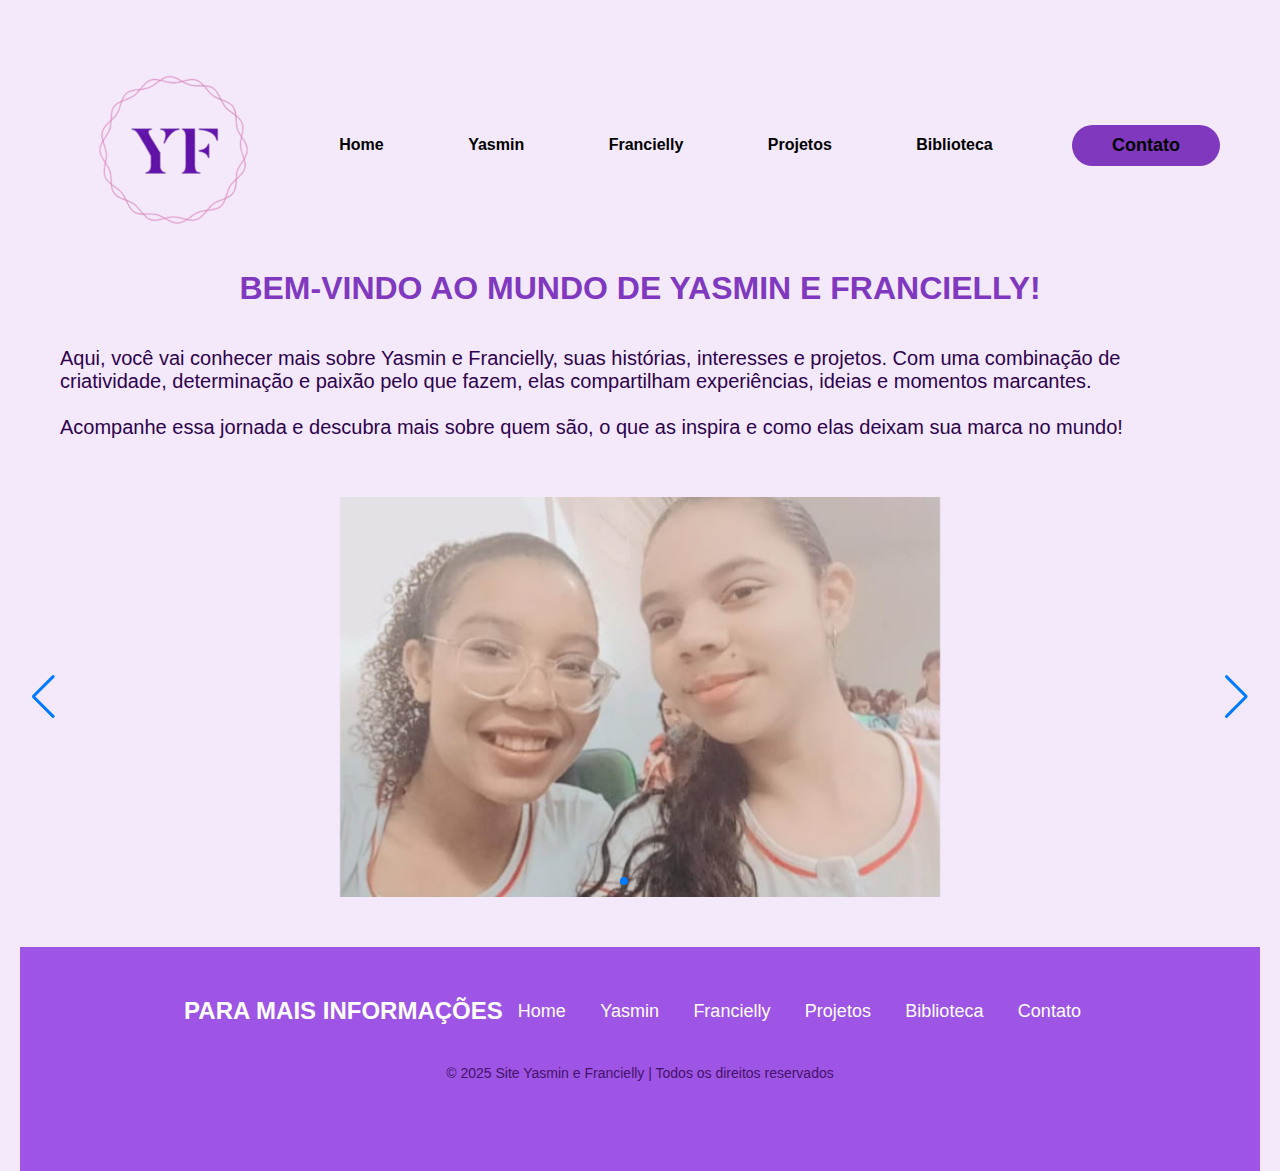
<file: index.html>
<!DOCTYPE html>
<html lang="pt-br">
<head>
    <meta charset="UTF-8">
    <meta name="viewport" content="width=device-width, initial-scale=1.0">
    <title>Yasmin e Francielly</title>
    <link rel="preconnect" href="https://fonts.googleapis.com">
    <link rel="preconnect" href="https://fonts.gstatic.com" crossorigin>
    <link href="https://fonts.googleapis.com/css2?family=Poppins:wght@100;200;300;400;500;600;700;800;900&display=swap" rel="stylesheet">
    <link rel="stylesheet" href="styles.css">
    <link rel="stylesheet" href="https://cdn.jsdelivr.net/npm/swiper@10/swiper-bundle.min.css"/>
    <style>
        .swiper-slide img {
            width: 100%;
            max-width: 600px;
            height: 400px;
            object-fit: cover;
            display: block;
            margin: auto;
        }

        .swiper {
            display: flex;
            justify-content: center;
            align-items: center;
        }
    </style>
</head>
<body>
    <header>
        <div class="interface">
            <div class="logo">
                <a href="#"><img src="img/logo.png" alt="Logo"></a>
            </div>
            <nav class="menu-desktop">
                <ul>
                    <li><a href="index.html"><b>Home</b></a></li>
                    <li><a href="yasmin.html"><b>Yasmin</b></a></li>
                    <li><a href="francielly.html"><b>Francielly</b></a></li>
                    <li><a href="projetos.html"><b>Projetos</b></a></li>
                    <li><a href="biblioteca.html"><b>Biblioteca</b></a></li>
                </ul>
            </nav>
            <div class="contato">
                <a href="formulario.html"><button>Contato</button></a>
            </div>
        </div>
    </header>

    <main>
        <section class="site">
            <div class="interface">
                <div class="flex">
                    <div class="toposite">
                        <h1>BEM-VINDO AO MUNDO DE YASMIN E FRANCIELLY!</h1>
                        <p>
                            Aqui, você vai conhecer mais sobre Yasmin e Francielly, suas histórias, interesses e projetos.
                            Com uma combinação de criatividade, determinação e paixão pelo que fazem, elas compartilham experiências, ideias e momentos marcantes.
                            <br><br>
                            Acompanhe essa jornada e descubra mais sobre quem são, o que as inspira e como elas deixam sua marca no mundo!
                        </p>
                        <br>
                        <div class="swiper mySwiper">
                            <div class="swiper-wrapper">
                                <div class="swiper-slide"><img src="img/duas.jpg" alt="Imagem 1"></div>
                                <div class="swiper-slide"><img src="img/meet.jpg" alt="Imagem 2"></div>
                                <div class="swiper-slide"><img src="img/minefran.jpg" alt="Imagem 3"></div>
                            </div>
                            <div class="swiper-button-next"></div>
                            <div class="swiper-button-prev"></div>
                            <div class="swiper-pagination"></div>
                        </div>
                    </div>
                </div>
            </div>
        </section>
    </main>

    <footer class="footer">
        <div class="footer-content">
            <h2>PARA MAIS INFORMAÇÕES</h2>
            <nav>
                <a href="index.html">Home</a>
                <a href="yasmin.html">Yasmin</a>
                <a href="francielly.html">Francielly</a>
                <a href="projetos.html">Projetos</a>
                <a href="biblioteca.html">Biblioteca</a>
                <a href="formulario.html">Contato</a>
            </nav>
            <p>&copy; 2025 Site Yasmin e Francielly | Todos os direitos reservados</p>
        </div>
    </footer>

    <script src="https://cdn.jsdelivr.net/npm/swiper@10/swiper-bundle.min.js"></script>
    <script>
        var swiper = new Swiper(".mySwiper", {
            spaceBetween: 30,
            loop: true,
            navigation: {
                nextEl: ".swiper-button-next",
                prevEl: ".swiper-button-prev",
            },
            pagination: {
                el: ".swiper-pagination",
                clickable: true,
            },
            autoplay: {
                delay: 2500,
                disableOnInteraction: false,
            },
        });
    </script>
    
</body>
</html>
</file>
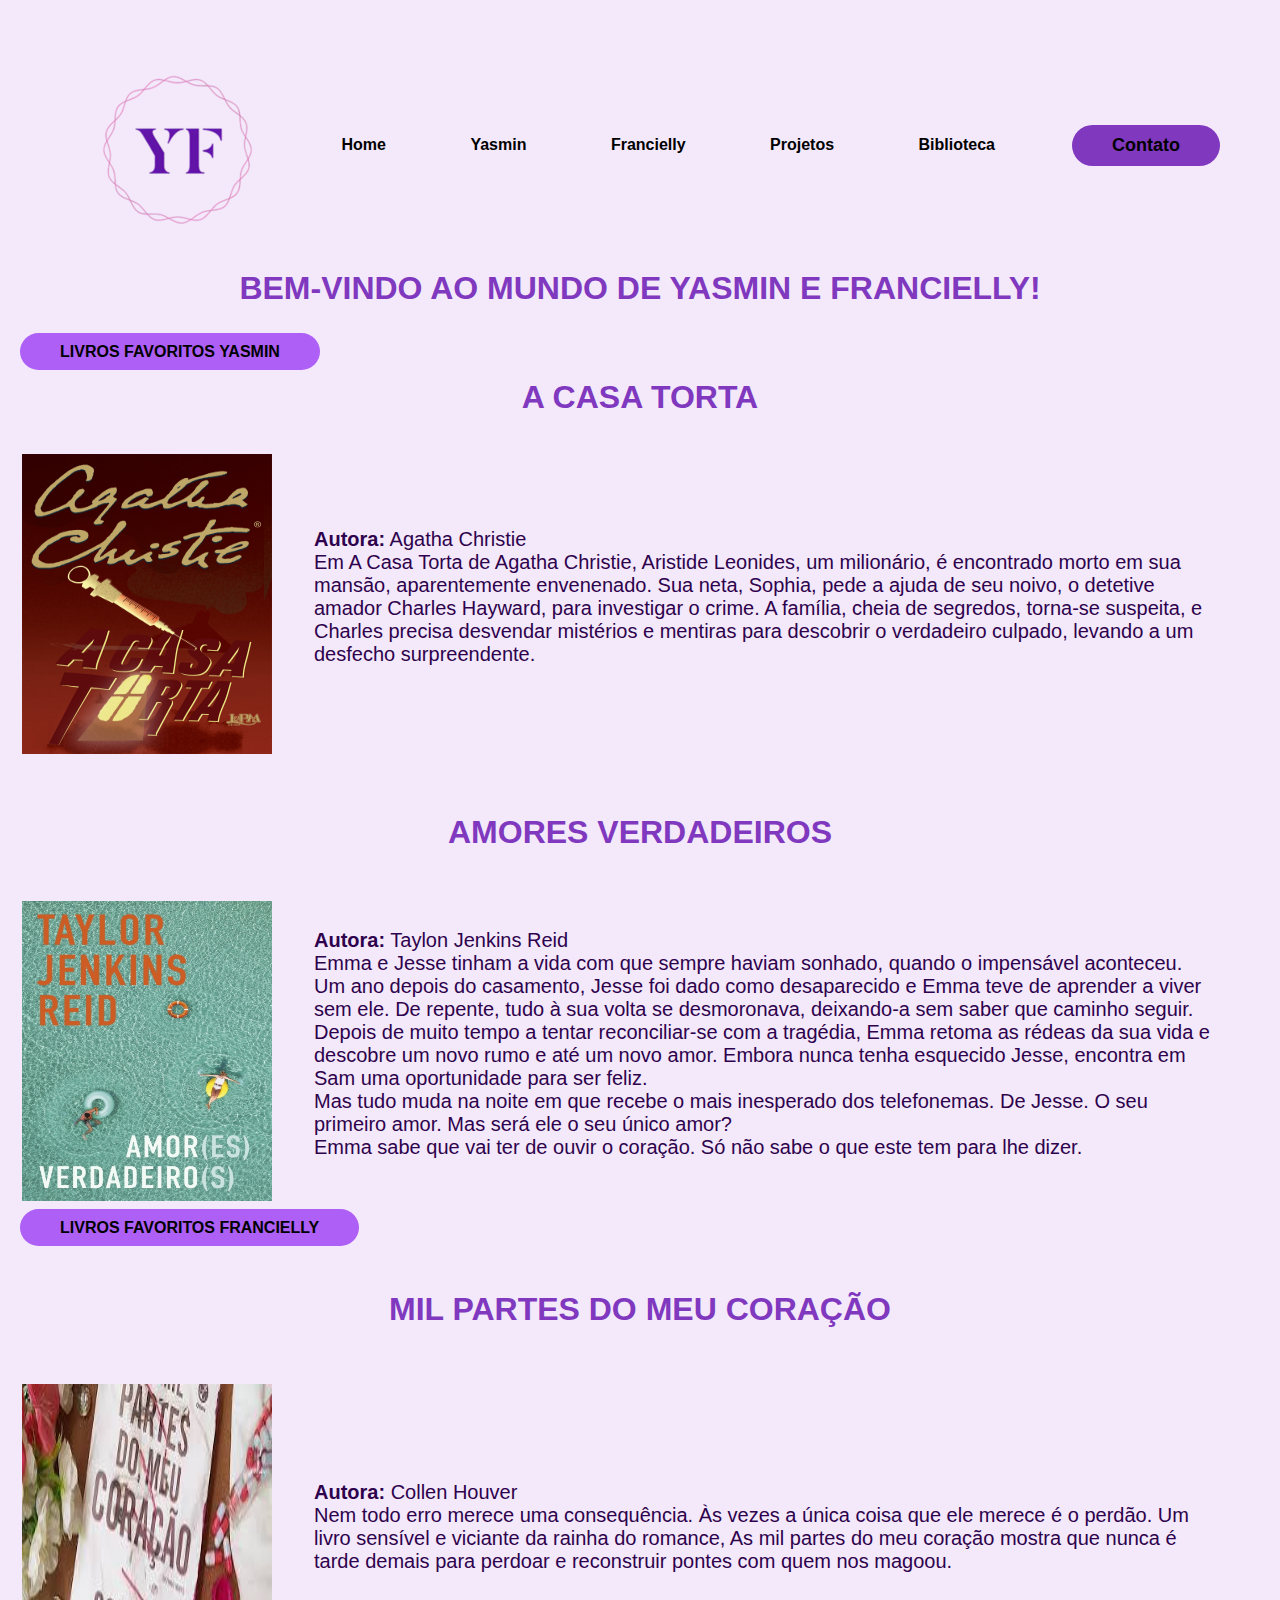
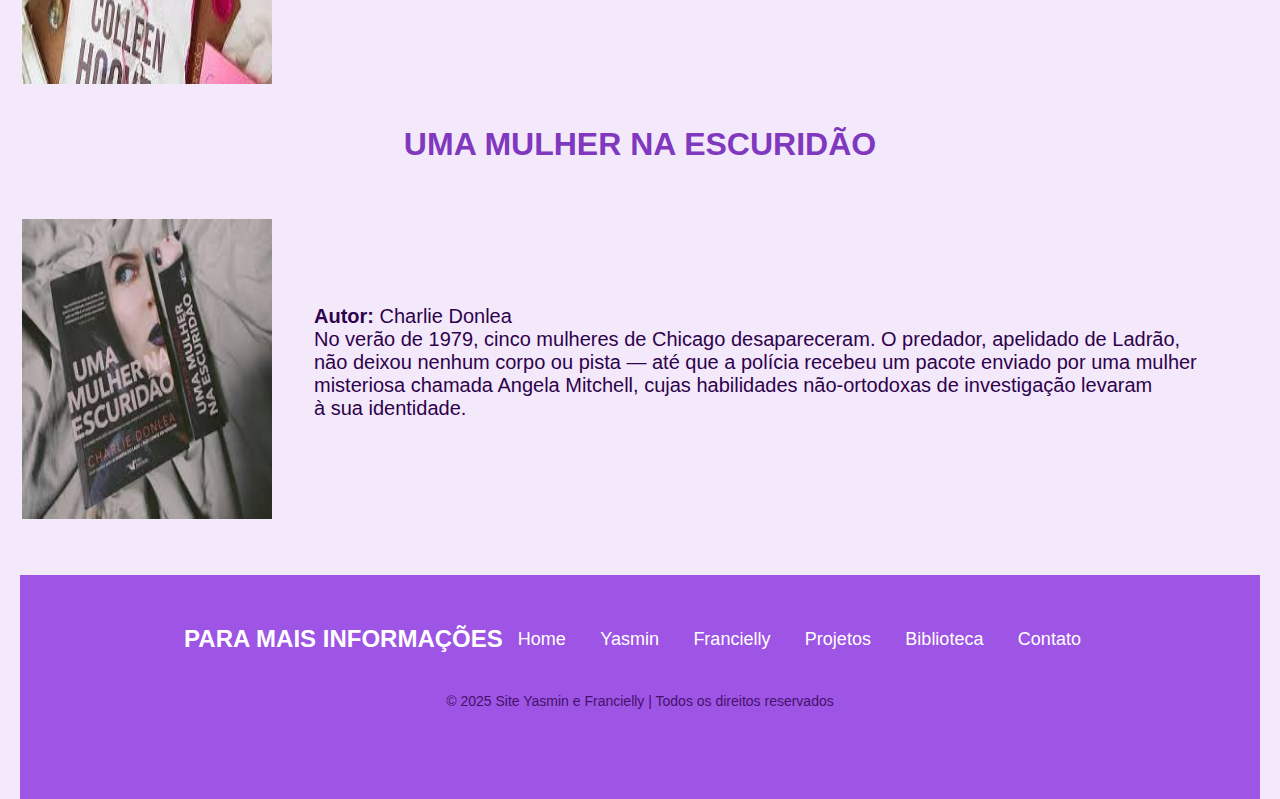
<file: biblioteca.html>
<!DOCTYPE html>
<html lang="pt-br">
<head>
    <meta charset="UTF-8">
    <meta name="viewport" content="width=device-width, initial-scale=1.0">
    <title>Mundo</title>
    <link rel="preconnect" href="https://fonts.googleapis.com">
<link rel="preconnect" href="https://fonts.googleapis.com">
    <link rel="preconnect" href="https://fonts.gstatic.com" crossorigin>
    <link href="https://fonts.googleapis.com/css2?family=Poppins:ital,wght@0,100;0,200;0,300;0,400;0,500;0,600;0,700;0,800;0,900;1,100;1,200;1,300;1,400;1,500;1,600;1,700;1,800;1,900&display=swap" rel="stylesheet">  <link rel="stylesheet" href="styles.css">
</head>
<body>
    <header>
        <div class="interface">
<div class="logo">
    <a href=""></a>
    <img src="img/logo.png" alt="Logo">
</div>
<nav class="menu-desktop">
<ul>
    <li><a href="index.html"><b>Home</b></a></li>
    <li><a href="yasmin.html"><b>Yasmin</b></a></li>
    <li><a href="francielly.html"><b>Francielly</b></a></li>
    <li><a href="projetos.html"><b>Projetos</b></a></li>
    <li><a href="biblioteca.html"><b>Biblioteca</b></a></li>
</ul>
</nav>
<div class="contato">
    <a href="formulario.html"><button>Contato</button></a>
      
    </a>
</div>
    </div>
    </header>

<main>
    <section class="site"></section>
    <div class="interface">
        <div class="flex">
        <div class="toposite">
            <h1>BEM-VINDO AO MUNDO DE YASMIN E FRANCIELLY! </h1><br><br>
            <table>
                <tr>
                    <a href="biblioteca.html" class="link">LIVROS FAVORITOS YASMIN</a><br><br>
                    <h1>A CASA TORTA</h1><br><br>
                  <td><img  width="250" height="300" src='img/a_casa_torta.jpg'/></td>
                  
                  <td><p><b>Autora:</b> Agatha Christie <br>Em A Casa Torta de Agatha Christie, Aristide Leonides, um milionário, é encontrado morto em sua mansão, aparentemente envenenado. Sua neta, Sophia, pede a ajuda de seu noivo, o detetive amador Charles Hayward, para investigar o crime. A família, cheia de segredos, torna-se suspeita, e Charles precisa desvendar mistérios e mentiras para descobrir o verdadeiro culpado, levando a um desfecho surpreendente. </p></br></td> 
                </tr>
               
              </table>
              <table>
                <tr>
                    <br><br>
                  <td><img  width="250" height="300" src='img/amores-verdadeiros.jpg'/></td><br>
                  <h1>AMORES VERDADEIROS</h1><br><br>
                  <td>  <p>      <b>Autora:</b> Taylon Jenkins Reid <br> Emma e Jesse tinham a vida com que sempre haviam sonhado, quando o impensável aconteceu. Um ano depois do casamento, Jesse foi dado como desaparecido e Emma teve de aprender a viver sem ele. De repente, tudo à sua volta se desmoronava, deixando-a sem saber que caminho seguir.
                    <br>Depois de muito tempo a tentar reconciliar-se com a tragédia, Emma retoma as rédeas da sua vida e descobre um novo rumo e até um novo amor. Embora nunca tenha esquecido Jesse, encontra em Sam uma oportunidade para ser feliz.
               <br>Mas tudo muda na noite em que recebe o mais inesperado dos telefonemas. De Jesse. O seu primeiro amor. Mas será ele o seu único amor?
               <br>Emma sabe que vai ter de ouvir o coração. Só não sabe o que este tem para lhe dizer.</p> </br></td> 
           
                </tr>
         
              </table>



              <table>
                <tr>
              <a href="biblioteca.html" class="link">LIVROS FAVORITOS FRANCIELLY</a><br><br>
              <br><br>
              <h1>MIL PARTES DO MEU CORAÇÃO</h1><br><br>
              <td><img  width="250" height="300" src='img/imagem.jpg'/></td><br>
              <td> <p><b>Autora:</b> Collen Houver <br>
                Nem todo erro merece uma consequência. Às vezes a única coisa que ele merece é o perdão. Um livro sensível e viciante da rainha do romance, As mil partes do meu coração mostra que nunca é tarde demais para perdoar e reconstruir pontes com quem nos magoou. </p></br></td> 
            </tr>
        </table>

        
        <table>
            <tr>
                <br><br>
          <h1>UMA MULHER NA ESCURIDÃO</h1><br><br>
          <td><img  width="250" height="300" src='img/livroimagem.jpg'/></td><br>
          <td> <p><b>Autor:</b> Charlie Donlea 
<br>
            No verão de 1979, cinco mulheres de Chicago desapareceram. O predador, apelidado de Ladrão, não deixou nenhum corpo ou pista ― até que a polícia recebeu um pacote enviado por uma mulher misteriosa chamada Angela Mitchell, cujas habilidades não-ortodoxas de investigação levaram à sua identidade.</p></br></td> 
        </tr>
    </table>

                
</main>
<footer class="footer">
    <div class="footer-content">
        <h2>PARA MAIS INFORMAÇÕES</h2>
        <nav>
           <a href="index.html">Home</a>
            <a href="yasmin.html">Yasmin</a>
            <a href="francielly.html">Francielly</a>
            <a href="projetos.html">Projetos</a>
            <a href="biblioteca.html">Biblioteca</a>
           <a href="formulario.html">Contato</a>
        </nav>
        <p>&copy; 2025 Site Yasmin e Francielly | Todos os direitos reservados</p>
    </div>
</footer>
  
</body>
</html>
</file>
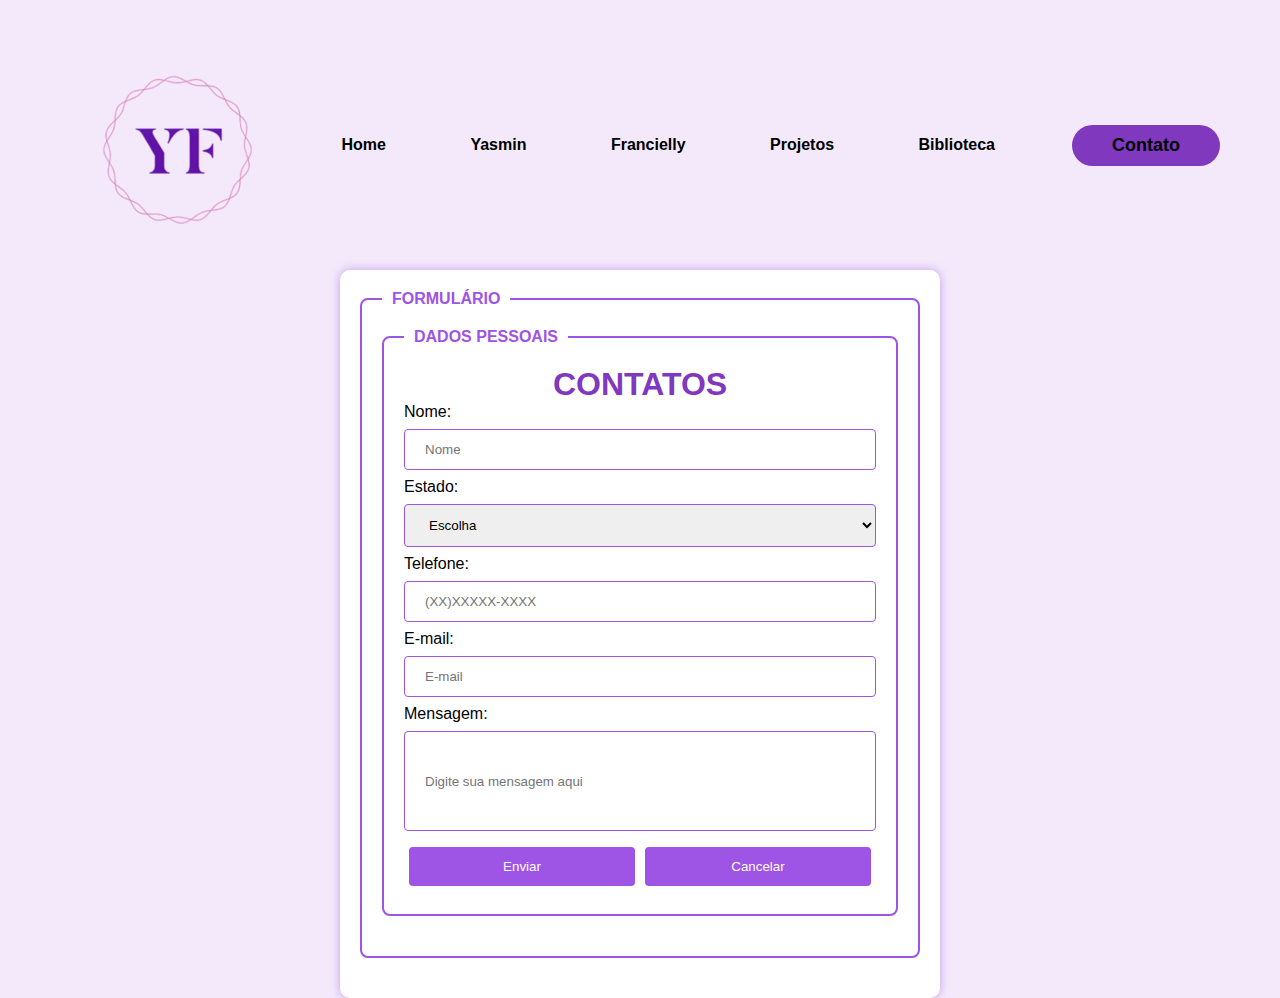
<file: formulario.html>
<!DOCTYPE html>
<html lang="pt-br">
<head>
  <meta charset="UTF-8" />
  <meta name="viewport" content="width=device-width, initial-scale=1.0"/>
  <link rel="stylesheet" href="styles.css" />
  <title>Criar Conta</title>
</head>
<!DOCTYPE html>
<html lang="pt-br">
<head>
    <meta charset="UTF-8">
    <meta name="viewport" content="width=device-width, initial-scale=1.0">
    <title>Mundo</title>
    <link rel="preconnect" href="https://fonts.googleapis.com">
<link rel="preconnect" href="https://fonts.googleapis.com">
    <link rel="preconnect" href="https://fonts.gstatic.com" crossorigin>
    <link href="https://fonts.googleapis.com/css2?family=Poppins:ital,wght@0,100;0,200;0,300;0,400;0,500;0,600;0,700;0,800;0,900;1,100;1,200;1,300;1,400;1,500;1,600;1,700;1,800;1,900&display=swap" rel="stylesheet">  <link rel="stylesheet" href="styles.css">
</head>
<body>
    <header>
        <div class="interface">
<div class="logo">
    <a href=""></a>
    <img src="img/logo.png" alt="Logo">
</div>
<nav class="menu-desktop">
<ul>
    <li><a href="index.html"><b>Home</b></a></li>
    <li><a href="yasmin.html"><b>Yasmin</b></a></li>
    <li><a href="francielly.html"><b>Francielly</b></a></li>
    <li><a href="projetos.html"><b>Projetos</b></a></li>
    <li><a href="biblioteca.html"><b>Biblioteca</b></a></li>
</ul>
</nav>
<div class="contato">
    <a href="formulario.html"><button>Contato</button></a>
      
    </a>
</div>
    </div>
    </header>

<main>
<body>
  <div class="container">
    <fieldset class="field">
      <legend>FORMULÁRIO</legend>

      <fieldset class="field">
        <legend>DADOS PESSOAIS</legend>

        <h1>CONTATOS</h1>
        <form method="post" autocomplete="on">

          <label for="nome">Nome: </label>
          <input type="text" name="lnome" id="nome" required minlength="5" placeholder="Nome" autocomplete="username" />

          <label for="iest">Estado:</label>
          <select name="estado" id="iest">
            <option value="" selected>Escolha</option>
            <optgroup>
              <option value="">Acre</option>
              <option value="">Alagoas</option>
              <option value="">Amapá</option>
              <option value="">Amazonas</option>
              <option value="">Bahia</option>
              <option value="">Ceará</option>
              <option value="">Espírito Santo</option>
              <option value="">Goiás</option>
              <option value="">Maranhão</option>
              <option value="">Mato Grosso</option>
              <option value="">Mato Grosso do Sul</option>
              <option value="">Minas Gerais</option>
              <option value="">Pará</option>
              <option value="">Paraíba</option>
              <option value="">Paraná</option>
              <option value="">Pernambuco</option>
              <option value="">Piauí</option>
              <option value="">Rio de Janeiro</option>
              <option value="">Rio Grande do Norte</option>
              <option value="">Rio Grande do Sul</option>
              <option value="">Rondônia</option>
              <option value="">Roraima</option>
              <option value="">Santa Catarina</option>
              <option value="">São Paulo</option>
              <option value="">Sergipe</option>
              <option value="">Tocantins</option>
            </optgroup>
          </select>

          <label for="fone">Telefone: </label>
          <input type="number" name="itel" id="fone" required placeholder="(XX)XXXXX-XXXX" autocomplete="tel" />

          <label for="e-mail">E-mail: </label>
          <input type="text" name="le-mail" id="e-mail" required placeholder="E-mail" />

          <label for="username">Mensagem:</label>
          <input type="text" id="username" name="username" required placeholder="Digite sua mensagem aqui" />

          <div class="botoes">
            <input type="submit" value="Enviar" />
            <input type="reset" value="Cancelar" />
          </div>

        </form>
      </fieldset>
    </fieldset>
  </div>
</body>
</html>
</file>
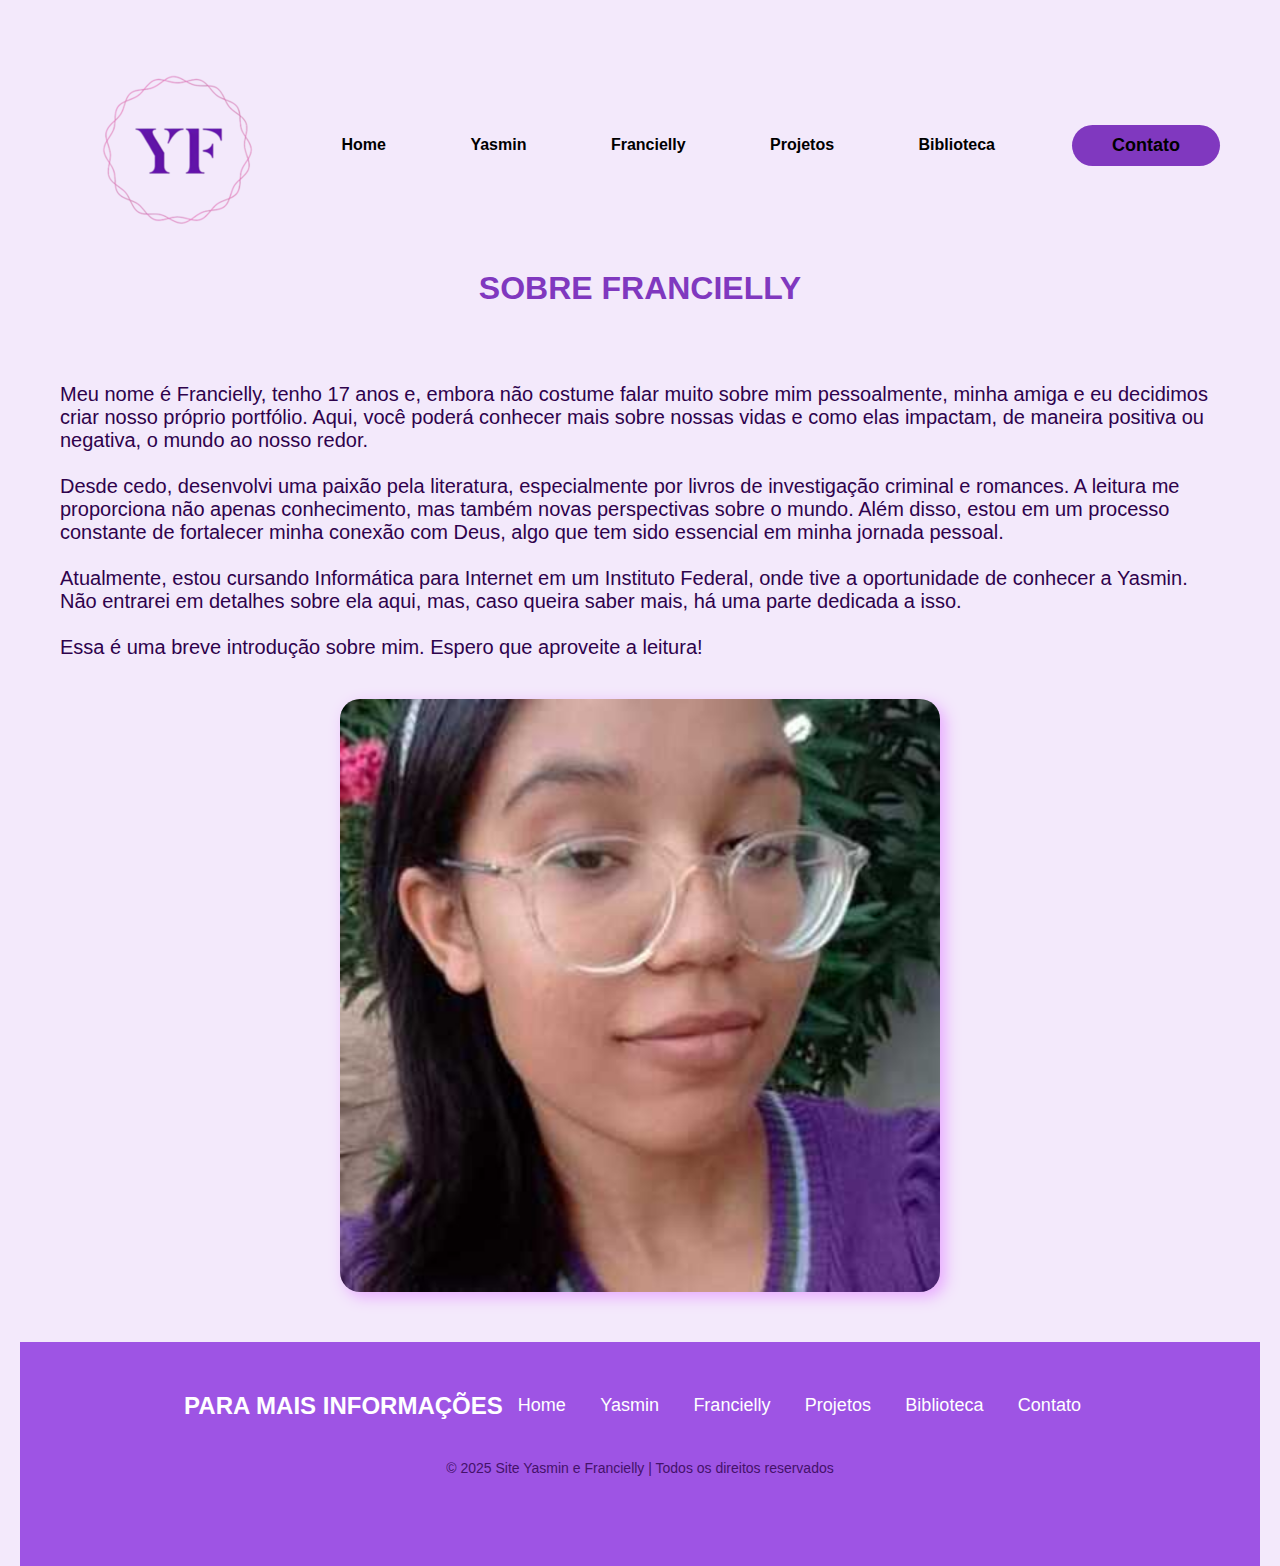
<file: francielly.html>
<!DOCTYPE html>
<html lang="pt-br">
<head>
    <meta charset="UTF-8">
    <meta name="viewport" content="width=device-width, initial-scale=1.0">
    <title>Mundo</title>
    <link rel="preconnect" href="https://fonts.googleapis.com">
<link rel="preconnect" href="https://fonts.googleapis.com">
    <link rel="preconnect" href="https://fonts.gstatic.com" crossorigin>
    <link href="https://fonts.googleapis.com/css2?family=Poppins:ital,wght@0,100;0,200;0,300;0,400;0,500;0,600;0,700;0,800;0,900;1,100;1,200;1,300;1,400;1,500;1,600;1,700;1,800;1,900&display=swap" rel="stylesheet">  <link rel="stylesheet" href="styles.css">
</head>
<body>
    <header>
        <div class="interface">
<div class="logo">
    <a href=""></a>
    <img src="img/logo.png" alt="Logo">
</div>
<nav class="menu-desktop">
<ul>
    <li><a href="index.html"><b>Home</b></a></li>
    <li><a href="yasmin.html"><b>Yasmin</b></a></li>
    <li><a href="francielly.html"><b>Francielly</b></a></li>
    <li><a href="projetos.html"><b>Projetos</b></a></li>
    <li><a href="biblioteca.html"><b>Biblioteca</b></a></li>
</ul>
</nav>
<div class="contato">
  <a href="formulario.html"><button>Contato</button></a>
     
    </a>
</div>
    </div>
    </header>

<main>
    <section class="site"></section>
    <div class="interface">
        <div class="flex">
        <div class="toposite">
            <h1>SOBRE FRANCIELLY</h1><br><br>
            <p>Meu nome é Francielly, tenho 17 anos e, embora não costume falar muito sobre mim pessoalmente, minha amiga e eu decidimos criar nosso próprio portfólio. Aqui, você poderá conhecer mais sobre nossas vidas e como elas impactam, de maneira positiva ou negativa, o mundo ao nosso redor.

                <br> <br>
                Desde cedo, desenvolvi uma paixão pela literatura, especialmente por livros de investigação criminal e romances. A leitura me proporciona não apenas conhecimento, mas também novas perspectivas sobre o mundo. Além disso, estou em um processo constante de fortalecer minha conexão com Deus, algo que tem sido essencial em minha jornada pessoal.
                <br> <br>

                Atualmente, estou cursando Informática para Internet em um Instituto Federal, onde tive a oportunidade de conhecer a Yasmin. Não entrarei em detalhes sobre ela aqui, mas, caso queira saber mais, há uma parte dedicada a isso.

                <br> <br>
                Essa é uma breve introdução sobre mim. Espero que aproveite a leitura!</p>
<img src="img/fra.jpg" alt="duas" class="duas" style="display: block; margin: auto;">
</main>
<footer class="footer">
    <div class="footer-content">
        <h2>PARA MAIS INFORMAÇÕES</h2>
        <nav>
           <a href="index.html">Home</a>
            <a href="yasmin.html">Yasmin</a>
            <a href="francielly.html">Francielly</a>
            <a href="projetos.html">Projetos</a>
            <a href="biblioteca.html">Biblioteca</a>
            <a href="formulario.html">Contato</a>
        </nav>
        <p>&copy; 2025 Site Yasmin e Francielly | Todos os direitos reservados</p>
    </div>
</footer>
  
</body>
</html>
</file>
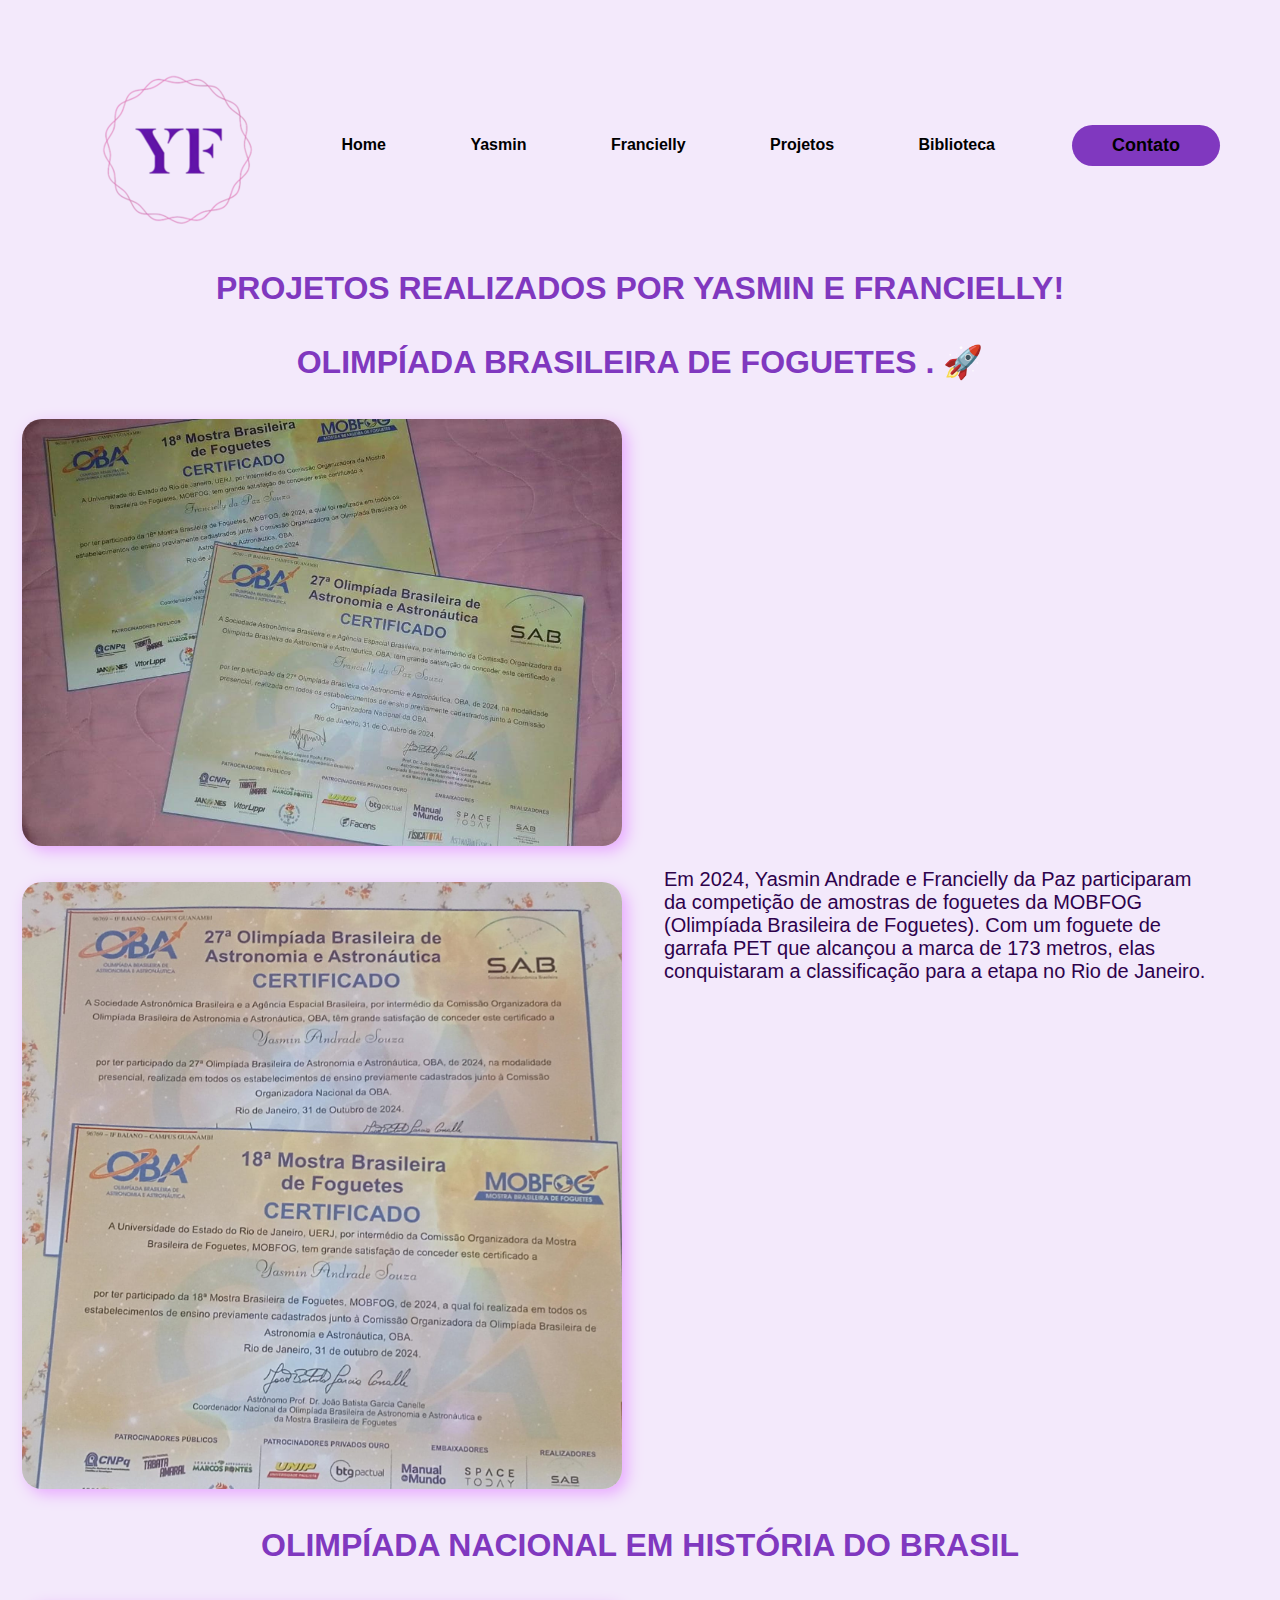
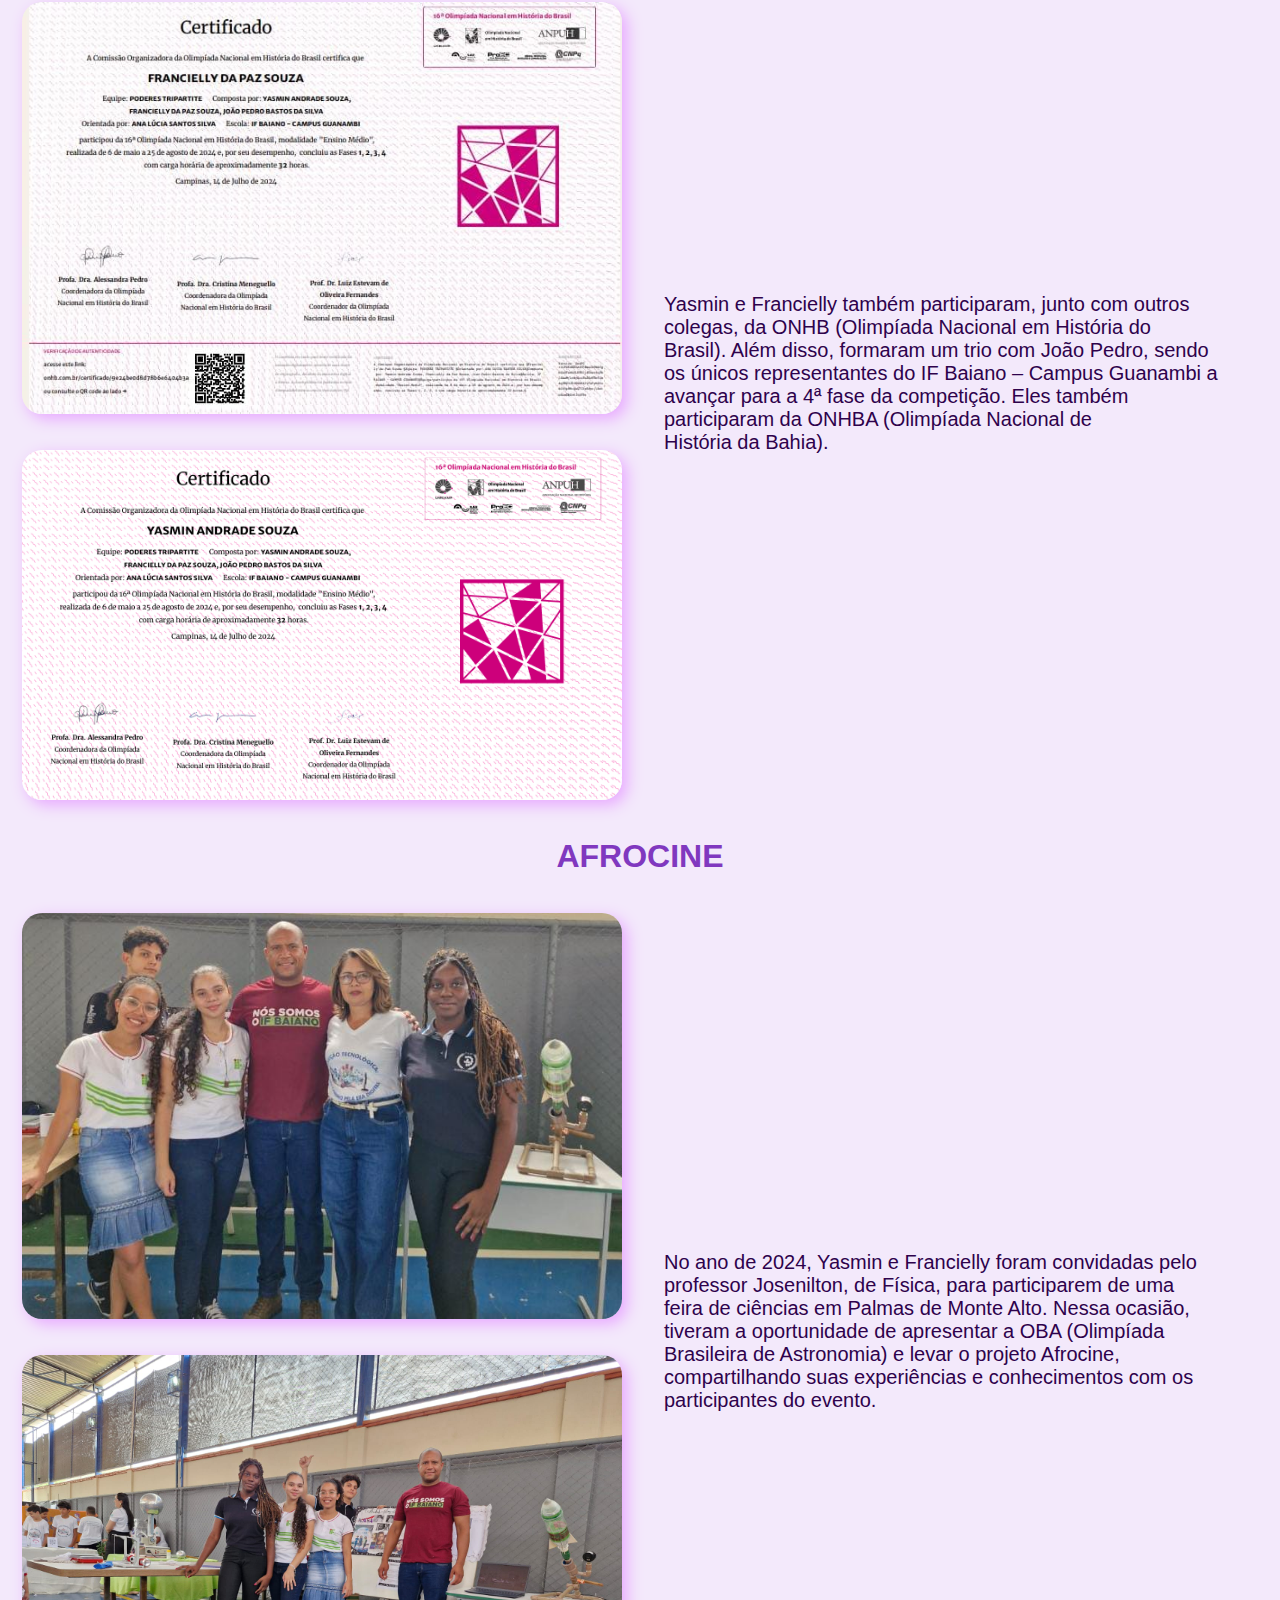
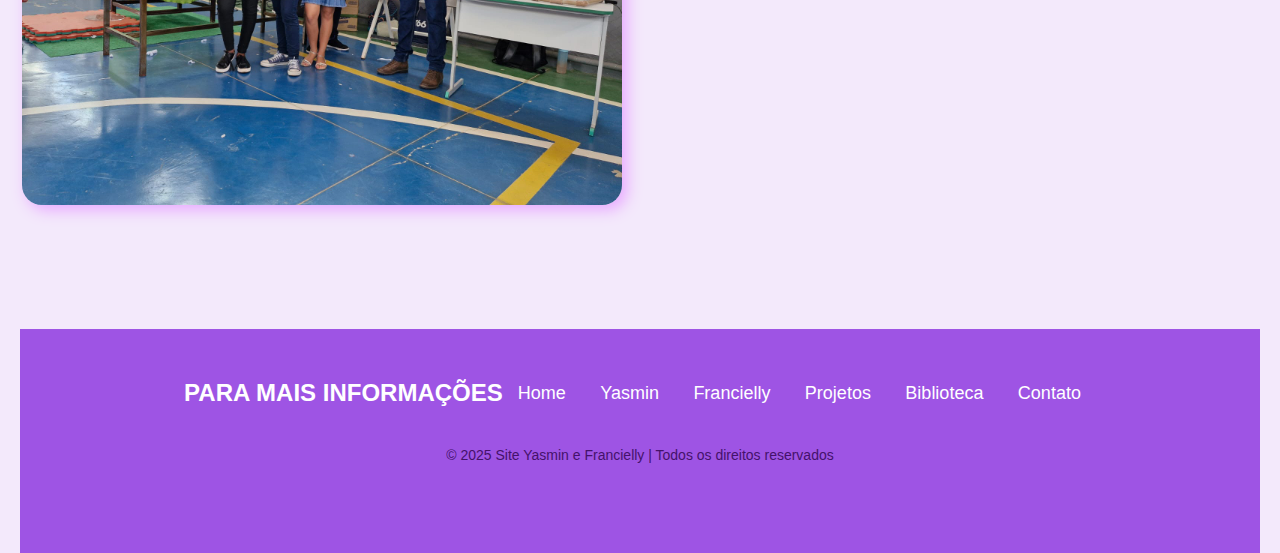
<file: projetos.html>
<!DOCTYPE html>
<html lang="pt-br">
<head>
    <meta charset="UTF-8">
    <meta name="viewport" content="width=device-width, initial-scale=1.0">
    <title>Mundo</title>
    <link rel="preconnect" href="https://fonts.googleapis.com">
<link rel="preconnect" href="https://fonts.googleapis.com">
    <link rel="preconnect" href="https://fonts.gstatic.com" crossorigin>
    <link href="https://fonts.googleapis.com/css2?family=Poppins:ital,wght@0,100;0,200;0,300;0,400;0,500;0,600;0,700;0,800;0,900;1,100;1,200;1,300;1,400;1,500;1,600;1,700;1,800;1,900&display=swap" rel="stylesheet">  <link rel="stylesheet" href="styles.css">
</head>
<body>
    <header>
        <div class="interface">
<div class="logo">
    <a href=""></a>
    <img src="img/logo.png" alt="Logo">
</div>
<nav class="menu-desktop">
<ul>
    <li><a href="index.html"><b>Home</b></a></li>
    <li><a href="yasmin.html"><b>Yasmin</b></a></li>
    <li><a href="francielly.html"><b>Francielly</b></a></li>
    <li><a href="projetos.html"><b>Projetos</b></a></li>
    <li><a href="biblioteca.html"><b>Biblioteca</b></a></li>
</ul>
</nav>
<div class="contato">
  <a href="formulario.html"><button>Contato</button></a>
     
    </a>
</div>
    </div>
    </header>

<main>
    <section class="site"></section>
    <div class="interface">
        <div class="flex">
        <div class="toposite">
            <h1>PROJETOS REALIZADOS POR YASMIN E FRANCIELLY!</h1><br><br>
            <table>
                <tr>
                    
                    <h1>OLIMPÍADA BRASILEIRA DE FOGUETES . 🚀</h1><br><br>
                  <td> <img src="img/onhbfran.jpg" alt="duas" class="duas" style="display: block; margin: auto;"><br> <br>
                    <img src="img/certioba.jpg" alt="duas" class="duas" style="display: block; margin: auto;"><br> <br></td>
                  
                  <td> <p class="aumentoletra">Em 2024, Yasmin Andrade e Francielly da Paz participaram da competição de amostras de foguetes da MOBFOG (Olimpíada Brasileira de Foguetes). Com um foguete de garrafa PET que alcançou a marca de 173 metros, elas conquistaram a classificação para a etapa no Rio de Janeiro.
                    <br><br><br><br></br></td> 
                </tr>
               
              </table>
              <table>
                <tr>
                    
                    <h1>OLIMPÍADA NACIONAL EM HISTÓRIA DO BRASIL </h1><br><br>
                  <td> <img src="img/certificadooo.jpg" alt="duas" class="duas" style="display: block; margin: auto;"><br> <br>
                    <img src="img/certificadoonhb.png" alt="duas" class="duas" style="display: block; margin: auto;"><br> <br></td>
                  
                  <td> <p class="aumentoletra">Yasmin e Francielly também participaram, junto com outros colegas, da ONHB (Olimpíada Nacional em História do Brasil). Além disso, formaram um trio com João Pedro, sendo os únicos representantes do IF Baiano – Campus Guanambi a avançar para a 4ª fase da competição. Eles também participaram da ONHBA (Olimpíada Nacional de História da Bahia).
                    <br><br><br><br></br></td> 
                </tr>
               
              </table>

              <table>
                <tr>
                    
                    <h1>AFROCINE</h1><br><br>
                  <td> <img src="img/cine.jpg" alt="duas" class="duas" style="display: block; margin: auto;"><br> <br>
                    <img src="img/afrocine.jpg" alt="duas" class="duas" style="display: block; margin: auto;"><br> <br></td>
                  
                  <td>  <p class="aumentoletra">No ano de 2024, Yasmin e Francielly foram convidadas pelo professor Josenilton, de Física, para participarem de uma feira de ciências em Palmas de Monte Alto. Nessa ocasião, tiveram a oportunidade de apresentar a OBA (Olimpíada Brasileira de Astronomia) e levar o projeto Afrocine, compartilhando suas experiências e conhecimentos com os participantes do evento.
                    <br><br><br><br></br></td> 
                </tr>
               
              </table>

            <br> <br>
</main>
<footer class="footer">
    <div class="footer-content">
        <h2>PARA MAIS INFORMAÇÕES</h2>
        <nav>
           <a href="index.html">Home</a>
            <a href="yasmin.html">Yasmin</a>
            <a href="francielly.html">Francielly</a>
            <a href="projetos.html">Projetos</a>
            <a href="biblioteca.html">Biblioteca</a>
            <a href="formulario.html">Contato</a>
        </nav>
        <p>&copy; 2025 Site Yasmin e Francielly | Todos os direitos reservados</p>
    </div>
</footer>
  
</body>
</html>
</file>
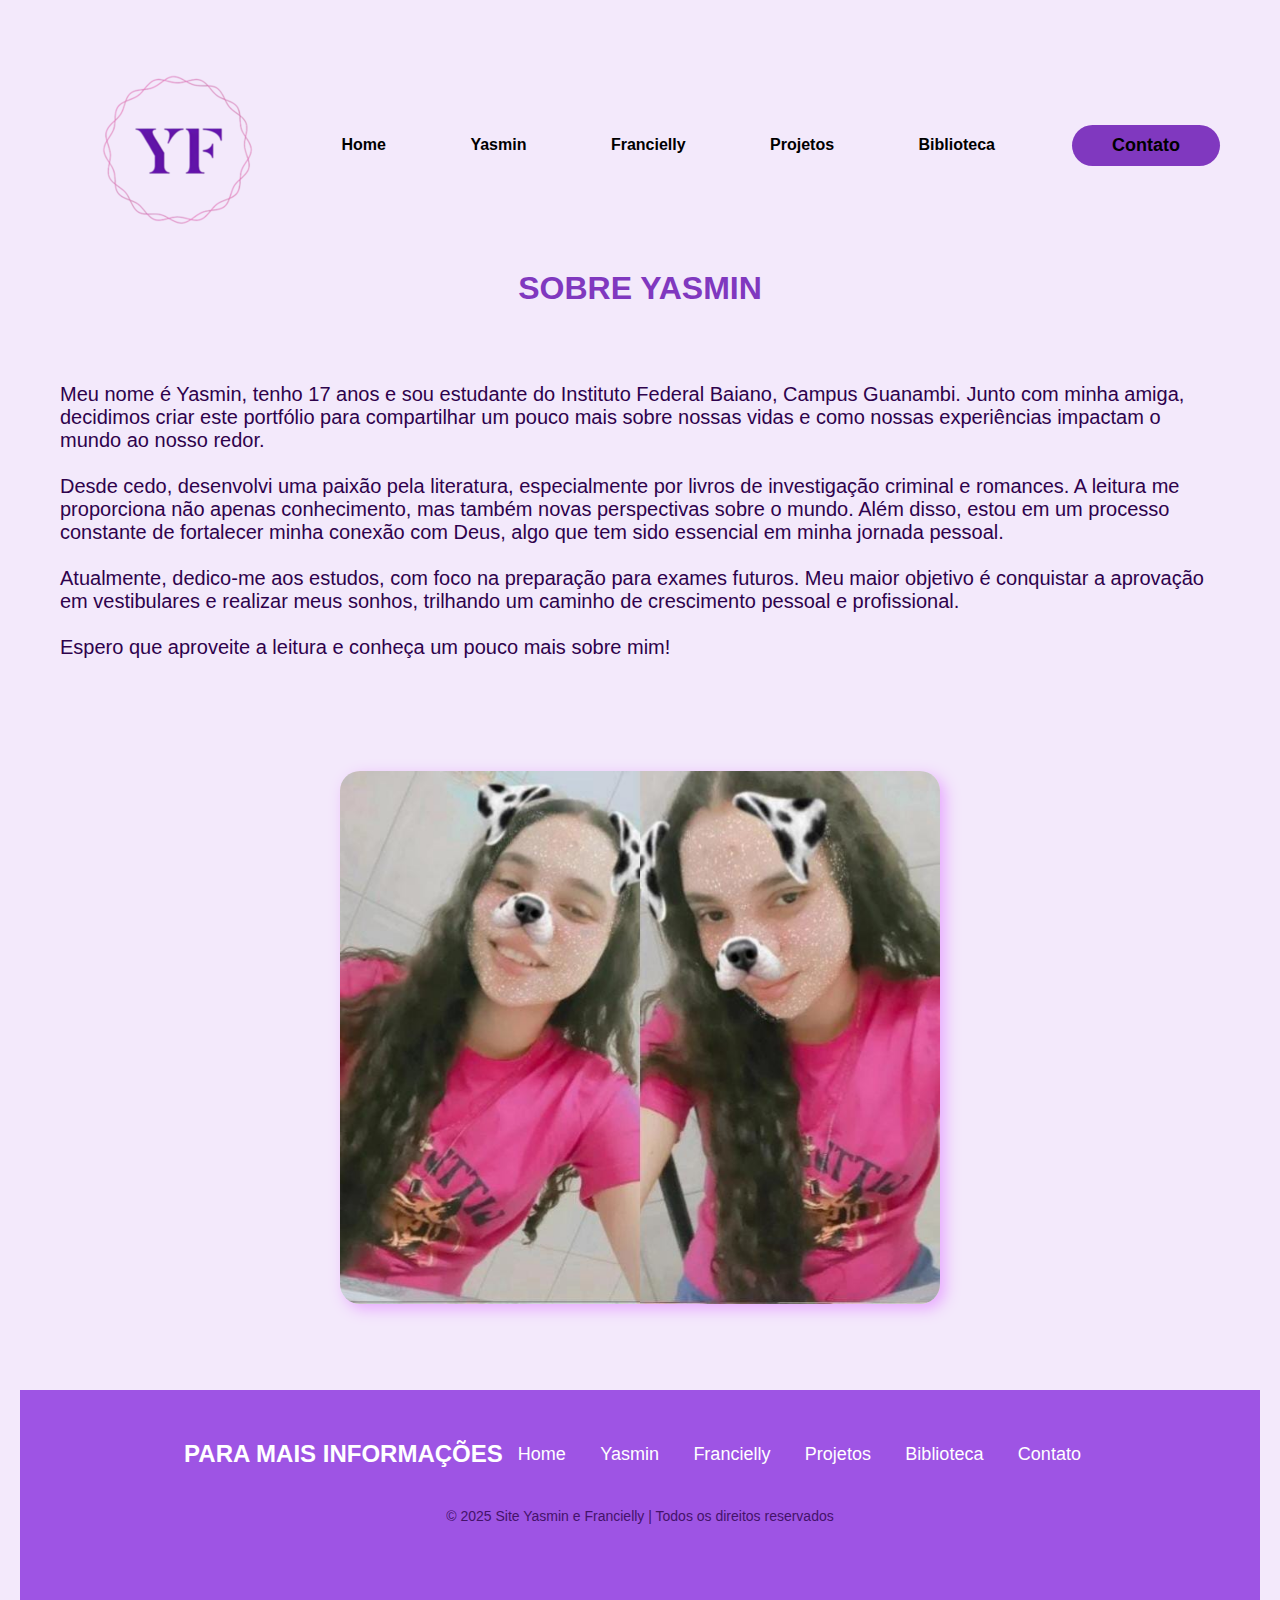
<file: yasmin.html>
<!DOCTYPE html>
<!DOCTYPE html>
<html lang="pt-br">
<head>
    <meta charset="UTF-8">
    <meta name="viewport" content="width=device-width, initial-scale=1.0">
    <title>Mundo</title>
    <link rel="preconnect" href="https://fonts.googleapis.com">
<link rel="preconnect" href="https://fonts.googleapis.com">
    <link rel="preconnect" href="https://fonts.gstatic.com" crossorigin>
    <link href="https://fonts.googleapis.com/css2?family=Poppins:ital,wght@0,100;0,200;0,300;0,400;0,500;0,600;0,700;0,800;0,900;1,100;1,200;1,300;1,400;1,500;1,600;1,700;1,800;1,900&display=swap" rel="stylesheet">  <link rel="stylesheet" href="styles.css">
</head>
<body>
    <header>
        <div class="interface">
<div class="logo">
    <a href=""></a>
    <img src="img/logo.png" alt="Logo">
</div>
<nav class="menu-desktop">
<ul>
    <li><a href="index.html"><b>Home</b></a></li>
    <li><a href="yasmin.html"><b>Yasmin</b></a></li>
    <li><a href="francielly.html"><b>Francielly</b></a></li>
    <li><a href="projetos.html"><b>Projetos</b></a></li>
    <li><a href="biblioteca.html"><b>Biblioteca</b></a></li>
</ul>
</nav>
<div class="contato">
    <a href="formulario.html"><button>Contato</button></a>
   
    </a>
</div>
    </div>
    </header>

<main>
    <section class="site"></section>
    <div class="interface">
        <div class="flex">
        <div class="toposite">
            <h1>SOBRE YASMIN </h1><br><br>
                        <p>Meu nome é Yasmin, tenho 17 anos e sou estudante do Instituto Federal Baiano, Campus Guanambi. Junto com minha amiga, decidimos criar este portfólio para compartilhar um pouco mais sobre nossas vidas e como nossas experiências impactam o mundo ao nosso redor.
                            <br> <br>
                            Desde cedo, desenvolvi uma paixão pela literatura, especialmente por livros de investigação criminal e romances. A leitura me proporciona não apenas conhecimento, mas também novas perspectivas sobre o mundo. Além disso, estou em um processo constante de fortalecer minha conexão com Deus, algo que tem sido essencial em minha jornada pessoal.
                            <br> <br>
                            Atualmente, dedico-me aos estudos, com foco na preparação para exames futuros. Meu maior objetivo é conquistar a aprovação em vestibulares e realizar meus sonhos, trilhando um caminho de crescimento pessoal e profissional.
                            <br> <br>
                            Espero que aproveite a leitura e conheça um pouco mais sobre mim!</p>
                            <br> <br> <br> <br>
            <img src="img/yasminatual.jpg" alt="duas" class="duas" style="display: block; margin: auto;"><br> <br>
</main>
<footer class="footer">
    <div class="footer-content">
        <h2>PARA MAIS INFORMAÇÕES</h2>
        <nav>
           <a href="index.html">Home</a>
            <a href="yasmin.html">Yasmin</a>
            <a href="francielly.html">Francielly</a>
            <a href="projetos.html">Projetos</a>
            <a href="biblioteca.html">Biblioteca</a>
            <a href="formulario.html">Contato</a>
        </nav>
        <p>&copy; 2025 Site Yasmin e Francielly | Todos os direitos reservados</p>
    </div>
</footer>
  
</body>
</html>
</file>
<file: styles.css>
/* ESTILO GERAL*/
*{
    margin:0;
    padding:0;
    box-sizing: border-box;
    font-family:Verdana, Geneva, Tahoma, sans-serif;
}
body{
    background-color: #eadeed;
    height: 100vh;}
    @media screen and (max-width: 800px) {
        .left, .main, .right {
          width: 100%; 
        }
    }


.interface{
max-width: 1280px;
margin: 0 auto;
}

header{
    padding: 40px ;
}

header > .interface{
    display: flex;
    align-items: center;
    justify-content: space-between;
}

header a{
    color: #000000;
    text-decoration: none;
    display: inline-block;
    transition: .2s;
}

header nav ul{
    list-style-type: none;
}
header nav li{
    display: inline-block;
    padding: 0 40px;
}
.menu-desktop{

}

header .contato button{
   
    padding: 10px 40px;
    font-size: 18px;
    font-weight: 600;
    background-color: #8038bf;
    border: 0;
    border-radius: 30px;
    cursor: pointer;
    transition: .2s;
}
header a:hover {
    color:#9e54e4;
    transform:scale(1.2);
}

h1{
    margin:0;
    padding:0;
    color:#8038bf;
   
}
p{
    margin:20px;
    padding:20px;
    color: #2e024c;
    font-size: 20px;
}
.duas{
    width: 600px; 
    height: auto;
    border-radius: 20px; 
    box-shadow: 5px 5px 15px #e8a8ff;
    display: flex;
    
}
.footer {
    background-color:#9e54e4;
    color: #ffffff;
    text-align: center;
    padding: 50px 20px;
    margin-top: 50px;
    font-family: Arial, sans-serif;}
    @media screen and (max-width: 800px) {
        .left, .main, .right {
          width: 100%; 
        }
    }


    .footer {
        background-color: #9e54e4;
        color: #ffffff;
        text-align: center;
        padding: 50px 20px;
        margin-top: 50px;
        font-family: Arial, sans-serif;
    }
    
    .footer-content {
        max-width: 1200px;
        margin: auto;
        display: flex;
        flex-wrap: wrap;
        justify-content: center;
        align-items: center;
    }
    
    .footer a {
        color: #ffffff;
        text-decoration: none;
        font-size: 18px;
        margin: 10px 15px;
        transition: 0.3s;
    }
    
    .footer a:hover {
        text-decoration: underline;
        color: #ffffff;
    }
    
    .footer p {
        width: 100%;
        margin-top: 20px;
        font-size: 14px;
        opacity: 0.8;
    }
    
    /* Responsividade para telas menores */
    @media screen and (max-width: 600px) {
        .footer-content {
            flex-direction: column;
            text-align: center;
        }
    
        .footer a {
            margin: 10px 0;
            font-size: 16px;
        }
    
        .footer p {
            font-size: 12px;
        }
    }
    
.link{
    padding: 10px 40px;
    color:#000000;
    font-size: 16px;
    font-weight: 600;
    background-color: #ad5ff6;
    border: 0;
    border-radius: 30px;
    text-decoration: none;
}
.aumentoletra{
    font-size: 20px;
  
}
i{
    color:#000000;
    text-decoration: none;
}

h3{
    margin:0;
    padding:0;
    color:#ffffff;
}
/* Estilização geral */
body {
    font-family: Arial, sans-serif;
    background-color: #f3e9fb;
    margin: 0;
    padding: 20px;
  }
  
  .container {
    max-width: 600px;
    margin: auto;
    background: white;
    padding: 20px;
    border-radius: 10px;
    box-shadow: 0 0 10px rgba(158, 84, 228, 0.5);
  }
  
  h1 {
    color: #8038bf;
    text-align: center;
  }
  
  .field {
    border: 2px solid #9e54e4;
    padding: 20px;
    border-radius: 8px;
    margin-bottom: 20px;
  }
  
  legend {
    padding: 0 10px;
    font-weight: bold;
    color: #9e54e4;
  }
  
  /* Estilo dos inputs e selects */
  input[type=text],
  input[type=number],
  select {
    width: 100%;
    padding: 12px 20px;
    margin: 8px 0;
    border: 1px solid #9e54e4;
    border-radius: 4px;
    box-sizing: border-box;
  }
  
  /* Estilo específico para o campo "Mensagem" */
  #username {
    height: 100px;
  }
  
  /* Botões */
  input[type=submit],
  input[type=reset] {
    width: 48%;
    background-color: #9e54e4;
    color: white;
    padding: 12px 20px;
    margin: 8px 1%;
    border: none;
    border-radius: 4px;
    cursor: pointer;
    box-sizing: border-box;
    transition: background-color 0.3s ease;
  }
  
  input[type=submit]:hover,
  input[type=reset]:hover {
    background-color: #8038bf;
  }
  
  /* Layout botões lado a lado */
  .botoes {
    display: flex;
    justify-content: space-between;
  }

  /* Responsividade geral */
@media (max-width: 768px) {

    /* Container principal */
    .interface {
      flex-direction: column;
      align-items: center;
      text-align: center;
    }
  
    /* Menu desktop vira colunado ou escondido se quiser */
    .menu-desktop ul {
      display: flex;
      flex-direction: column;
      gap: 10px;
      padding: 0;
      margin: 20px 0;
    }
  
    /* Imagem da logo */
    .logo img {
      max-width: 150px;
      height: auto;
    }
  
    /* Botão de contato */
    .contato button {
      padding: 10px 20px;
      font-size: 16px;
    }
  
    /* Título principal */
    .toposite h1 {
      font-size: 24px;
    }
  
    /* Texto do parágrafo */
    .toposite p {
      font-size: 16px;
      padding: 0 15px;
    }
  
    /* Imagem centralizada */
    .duas {
      width: 100%;
      max-width: 300px;
      height: auto;
      margin-top: 20px;
    }
  
    /* Footer responsivo */
    .footer-content {
      flex-direction: column;
      text-align: center;
      padding: 20px;
    }
  
    .footer-content nav {
      display: flex;
      flex-direction: column;
      gap: 10px;
      margin: 15px 0;
    }
  }
  
  @media (max-width: 480px) {
    .toposite h1 {
      font-size: 20px;
    }
  
    .toposite p {
      font-size: 14px;
    }
  
    .contato button {
      width: 100%;
    }
  
    .menu-desktop ul {
      gap: 5px;
    }
  
    .footer-content h2 {
      font-size: 18px;
    }
  }
</file>
